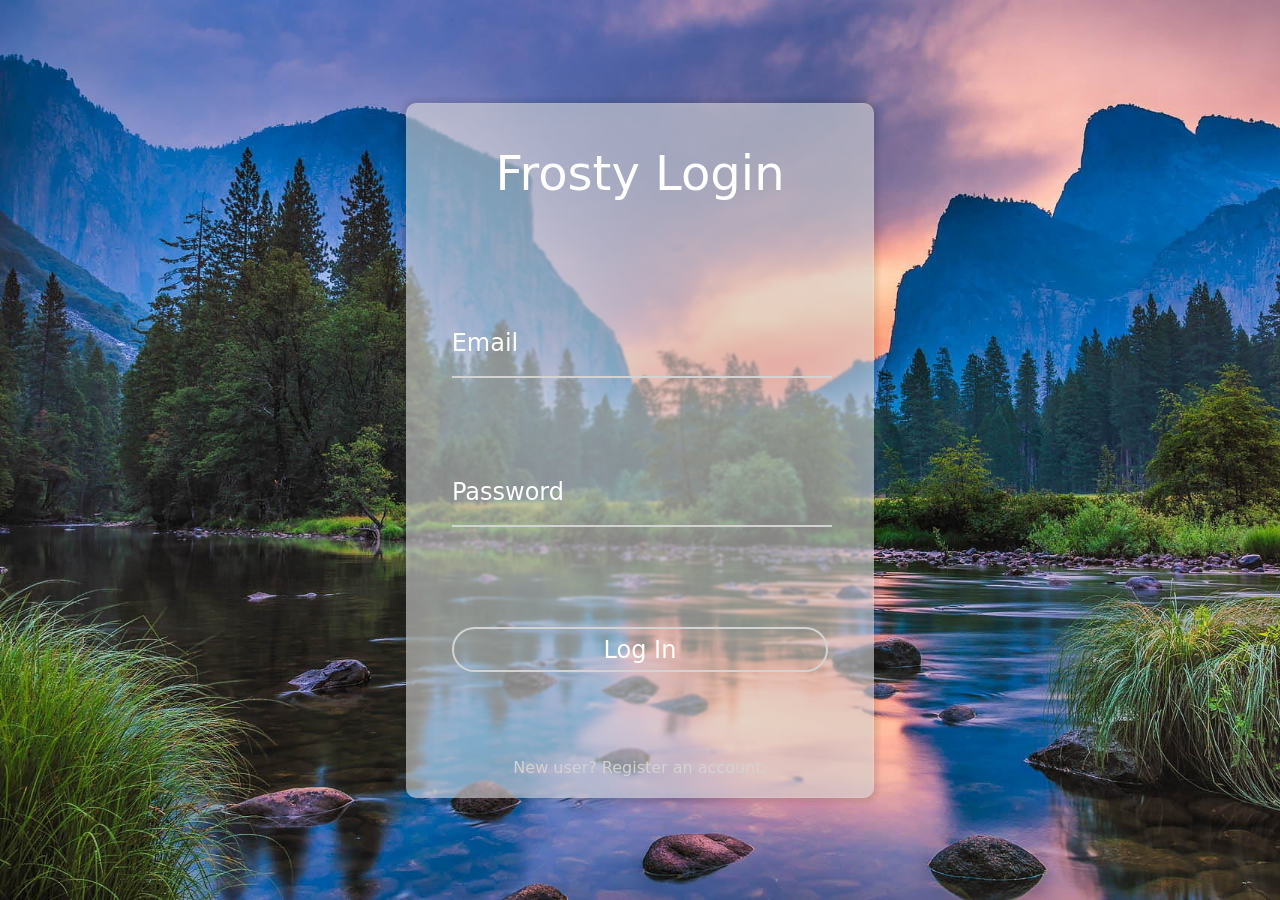
<file: index.html>
<!DOCTYPE html>
<html lang="en">

    <head>
        <meta charset="UTF-8">
        <meta http-equiv="X-UA-Compatible" content="IE=edge">
        <meta name="viewport" content="width=device-width, initial-scale=1.0">
        <link rel="stylesheet" type="text/css" href="form.css">
        <title>Simple Form</title>
    </head>

    <body>
        <div class="form-wrapper">
            <div class="form-header">
                <h1 class="unselectable">Frosty Login</h1>
            </div>
            <div class="form-body">
                <form action="#" method="post" id="login-form">
                    <div class="form-group email-group">
                        <input class="form-field unselectable" type="email" name="email" id="email-input" />
                        <label class="form-label unselectable" for="email" id="email-label">Email</label>
                        <div class="tool-tip" id="email-tip">
                            <span> Invalid email address. </span>
                        </div>
                    </div>
                    <div class="form-group password-group">
                        <input class="form-field" type="password" name="password" id="password-input" />
                        <label class="form-label unselectable" for="password"> Password</label>
                        <div class="tool-tip" id="password-tip">
                            <span> Password must be at least 8 characters long.</span>
                            <br>
                            <span> It must have at least 1 letter, 1 number and</span>
                            <br>
                            <span> 1 special character.</span>
                        </div>
                    </div>
                    <div class="form-group submit-group">
                        <button type="submit" class="submit-btn">Log In</button>
                    </div>

                </form>
            </div>
            <div class="form-footer">
                <span class="unselectable"> New user? <a href="#"> Register an account.</a></span>
            </div>
        </div>
        <script src="FloatingFormFields.js"></script>
        <script src="FormValidator.js"></script>
        <script>
            let theForce = new TheForce('form-field');
            let validator = new Validator('login-form', { 'email': 'email-input', 'password': 'password-input' })
        </script>
    </body>

</html>
</file>
<file: form.css>
body {
  background-image: url("wallpaper.jpg");
  /* backdrop-filter: blur(2px); */
  background-size: cover;
  width: 100vw;
  height: 100vh;
  margin: 0;
  padding: 0;
  overflow: hidden;
  display: flex;
  justify-content: center;
  align-items: center;
  color: lightgray;
  font-family: system-ui, -apple-system, BlinkMacSystemFont, "Segoe UI", Roboto,
    Oxygen, Ubuntu, Cantarell, "Open Sans", "Helvetica Neue", sans-serif;
  font-size: x-large;
}

.form-wrapper {
  background: rgba(255, 255, 255, 0.5);
  backdrop-filter: blur(1px) brightness(80%);
  -webkit-box-shadow: 0px 0px 5px 4px rgba(0, 0, 0, 0.1);
  -moz-box-shadow: 0px 0px 5px 4px rgba(0, 0, 0, 0.1);
  box-shadow: 0px 0px 5px 4px rgba(0, 0, 0, 0.1);
  display: flex;
  flex-direction: column;
  flex-wrap: nowrap;
  border-radius: 10px;
  padding: 10px;
  overflow-x: hidden;
  overflow-y: hidden;
}

@media (min-width: 768px) {
  .form-wrapper {
    height: 75vh;
    width: 35vw;
  }
}

@media (max-width: 768px) {
  .form-wrapper {
    height: 80vh;
    width: 80vw;
  }
}

.form-header {
  text-align: center;
  vertical-align: middle;
  flex-grow: 1;
  color: white;
}

.form-header h1 {
  font-weight: 300;
}

.form-body {
  flex-grow: 10;
  display: flex;
  flex-direction: column;
  justify-content: center;
  font-weight: 100;
}

.form-body form {
  display: flex;
  flex-direction: column;
  justify-content: center;
}

.form-footer {
  flex-grow: 1;
  display: flex;
  flex-direction: column;
  text-align: center;
  font-size: medium;
}

.form-group {
  /* display:; */
  text-align: center;
  padding: 2vh;
  margin: 2vh;
}

.form-label {
  position: relative;
  color: black;
  top: 0px;
  transition: 0.3s;
  color: white;
  z-index: -1;
}

.form-field {
  width: 100%;
  border-radius: 0;
  border-style: none;
  height: 5vh;
  background: transparent;
  border-bottom: solid lightgray 2px;
  z-index: 1;
}

.form-field:focus {
  outline: none;
}

.form-field:focus ~ .form-label {
  top: -80px;
  color: lightgray;
}

input[type="email"],
input[type="password"] {
  color: white;
  font-family: system-ui, -apple-system, BlinkMacSystemFont, "Segoe UI", Roboto,
    Oxygen, Ubuntu, Cantarell, "Open Sans", "Helvetica Neue", sans-serif;
  font-size: x-large;
  transition: 0.2s;
}

.submit-btn {
  width: 100%;
  height: 5vh;
  border-radius: 5vh;
  border-style: solid;
  border-color: lightgray;
  color: white;
  background-color: transparent;
  font-family: system-ui, -apple-system, BlinkMacSystemFont, "Segoe UI", Roboto,
    Oxygen, Ubuntu, Cantarell, "Open Sans", "Helvetica Neue", sans-serif;
  font-size: x-large;
  transition: 0.3s;
  font-weight: 100;
}

.submit-btn:hover {
  background: rgba(255, 255, 255, 0.2);
}

.submit-btn:active {
  background: rgba(255, 255, 255, 0.8);
}

a {
  text-decoration: none;
  color: lightgray;
  transition: 0.2s;
}

a:hover {
  color: white;
}

.tool-tip {
  position: relative;
  font-size: medium;
  background: rgba(255, 187, 0, 0.5);
  color: white;
  opacity: 0%;
  transition: opacity 0.5s;
  height: 0;
}

.unselectable {
  -webkit-touch-callout: none;
  -webkit-user-select: none;
  -khtml-user-select: none;
  -moz-user-select: none;
  -ms-user-select: none;
  user-select: none;
}
</file>
